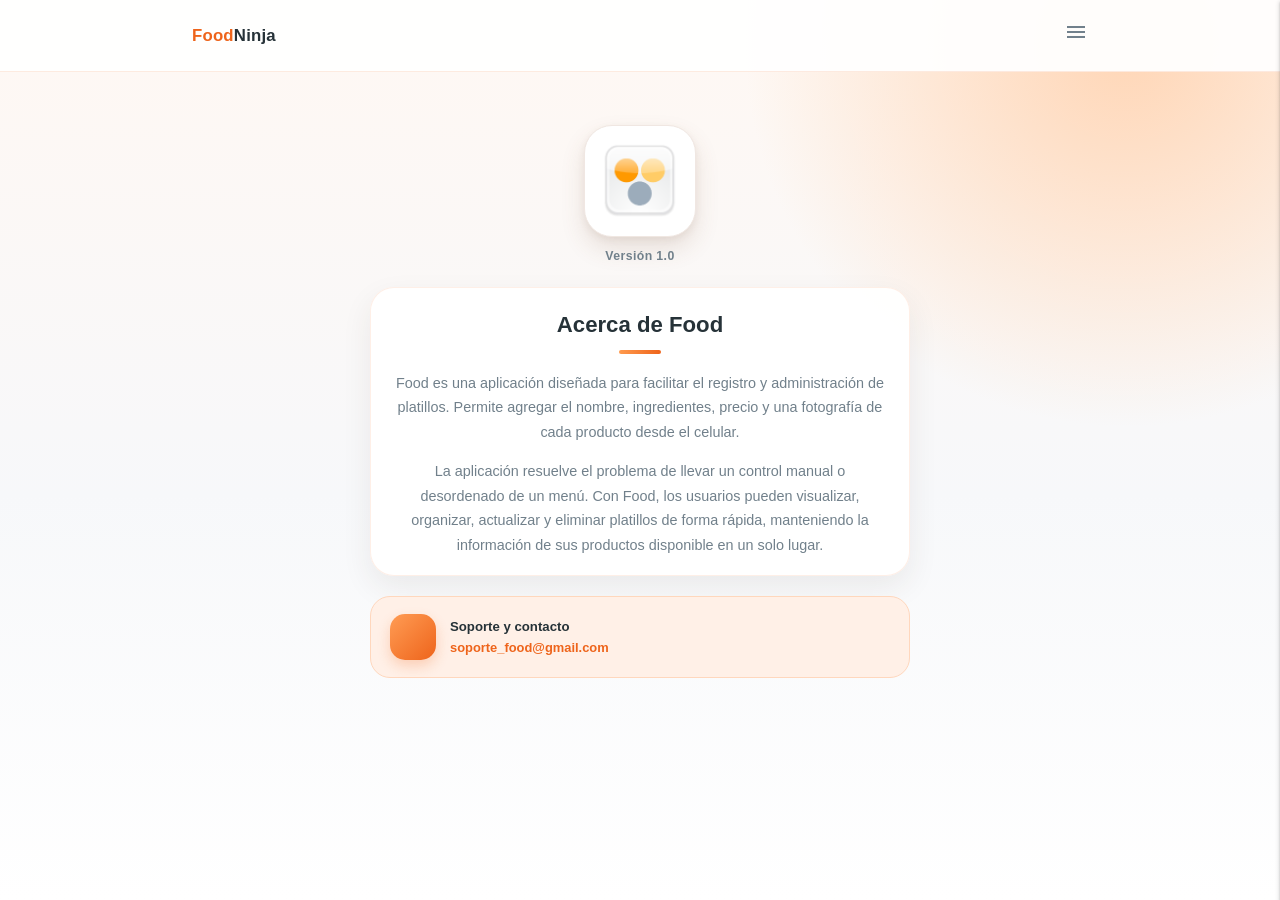
<file: pages/about.html>
<html lang="en">
<head>
  <meta charset="UTF-8">
  <meta name="viewport" content="width=device-width, initial-scale=1.0">
  <meta http-equiv="X-UA-Compatible" content="ie=edge">
  <title>Food Ninja</title>
  <!-- materialize icons, css & js -->
  <link type="text/css" href="../css/materialize.min.css" rel="stylesheet">
  <link href="https://fonts.googleapis.com/icon?family=Material+Icons" rel="stylesheet">
  <link type="text/css" href="../css/styles.css" rel="stylesheet">
  <script type="text/javascript" src="../js/materialize.min.js"></script>
  <link rel="manifest" href="manifest.json">

<meta name="mobile-web-app-capable" content="yes">
<meta name="apple-mobile-web-app-capable" content="yes">
<meta name="application-name" content="Food">
<meta name="apple-mobile-web-app-title" content="Food">
<meta name="theme-color" content="#ee641b">
<meta name="msapplication-navbutton-color" content="#ee641b">
<meta name="apple-mobile-web-app-status-bar-style" content="black-translucent">
<meta name="viewport" content="width=device-width, initial-scale=1, shrink-to-fit=no">

<link rel="icon" type="image/png" sizes="16x16" href="icon-16x16.png">
<link rel="apple-touch-icon" type="image/png" sizes="16x16" href="icon-16x16.png">
<link rel="icon" type="image/png" sizes="32x32" href="icon-32x32.png">
<link rel="apple-touch-icon" type="image/png" sizes="32x32" href="icon-32x32.png">
<link rel="icon" type="image/png" sizes="48x48" href="icon-48x48.png">
<link rel="apple-touch-icon" type="image/png" sizes="48x48" href="icon-48x48.png">
<link rel="icon" type="image/png" sizes="64x64" href="icon-64x64.png">
<link rel="apple-touch-icon" type="image/png" sizes="64x64" href="icon-64x64.png">
<link rel="icon" type="image/png" sizes="96x96" href="icon-96x96.png">
<link rel="apple-touch-icon" type="image/png" sizes="96x96" href="icon-96x96.png">
<link rel="icon" type="image/png" sizes="128x128" href="icon-128x128.png">
<link rel="apple-touch-icon" type="image/png" sizes="128x128" href="icon-128x128.png">
<link rel="icon" type="image/png" sizes="144x144" href="icon-144x144.png">
<link rel="apple-touch-icon" type="image/png" sizes="144x144" href="icon-144x144.png">
<link rel="icon" type="image/png" sizes="152x152" href="icon-152x152.png">
<link rel="apple-touch-icon" type="image/png" sizes="152x152" href="icon-152x152.png">
<link rel="icon" type="image/png" sizes="180x180" href="icon-180x180.png">
<link rel="apple-touch-icon" type="image/png" sizes="180x180" href="icon-180x180.png">
<link rel="icon" type="image/png" sizes="192x192" href="icon-192x192.png">
<link rel="apple-touch-icon" type="image/png" sizes="192x192" href="icon-192x192.png">
<link rel="icon" type="image/png" sizes="192x192" href="icon-192x192-maskable.png">
<link rel="apple-touch-icon" type="image/png" sizes="192x192" href="icon-192x192-maskable.png">
<link rel="icon" type="image/png" sizes="384x384" href="icon-384x384.png">
<link rel="apple-touch-icon" type="image/png" sizes="384x384" href="icon-384x384.png">
<link rel="icon" type="image/png" sizes="512x512" href="icon-512x512.png">
<link rel="apple-touch-icon" type="image/png" sizes="512x512" href="icon-512x512.png">
<link rel="icon" type="image/png" sizes="512x512" href="icon-512x512-maskable.png">
<link rel="apple-touch-icon" type="image/png" sizes="512x512" href="icon-512x512-maskable.png">
</head>
<body class="grey lighten-4">

  <!-- top nav -->
  <nav class="z-depth-0">
    <div class="nav-wrapper container">
      <a href="../">Food<span>Ninja</span></a>
      <span class="right grey-text text-darken-1">
        <i class="material-icons sidenav-trigger" data-target="side-menu">menu</i>
      </span>
    </div>
  </nav>

  <!-- side nav -->
  <ul id="side-menu" class="sidenav side-menu">
    <li><a class="subheader">FOODNINJA</a></li>
    <li><a href="../" class="waves-effect">Inicio</a></li>
    <li><a href="../pages/about.html" class="waves-effect">Acerca</a></li>
    <li><a href="../pages/pedidos.html" class="waves-effect">Pedidos</a></li>
    <li><div class="divider"></div></li>
    <li><a href="../pages/contact.html" class="waves-effect">
      <i class="material-icons">mail_outline</i>Contacto</a>
    </li>
  </ul>


  <!-- content -->
  <main class="container about-page">
  <div class="about-logo">
    <img src="../iconos/icon-192x192.png" alt="Logo de Food Ninja">
  </div>

  <p class="app-version">Versión 1.0</p>

  <section class="about-card">
    <h5>Acerca de Food</h5>

    <p>
      Food es una aplicación diseñada para facilitar el registro y administración
      de platillos. Permite agregar el nombre, ingredientes, precio y una fotografía
      de cada producto desde el celular.
    </p>

    <p>
      La aplicación resuelve el problema de llevar un control manual o desordenado
      de un menú. Con Food, los usuarios pueden visualizar, organizar, actualizar y
      eliminar platillos de forma rápida, manteniendo la información de sus productos
      disponible en un solo lugar.
    </p>
  </section>

  <section class="contact-support">
    <div class="support-icon">
      <i class="material-icons">support_agent</i>
    </div>
    <div>
      <span>Soporte y contacto</span>
      <a href="mailto:soporte_food@gmail.com">soporte_food@gmail.com</a>
    </div>
  </section>
</main>

  

   <script src="../js/index.js"></script>
  <script src="../js/db.js"></script>
</body>
</html>
</file>
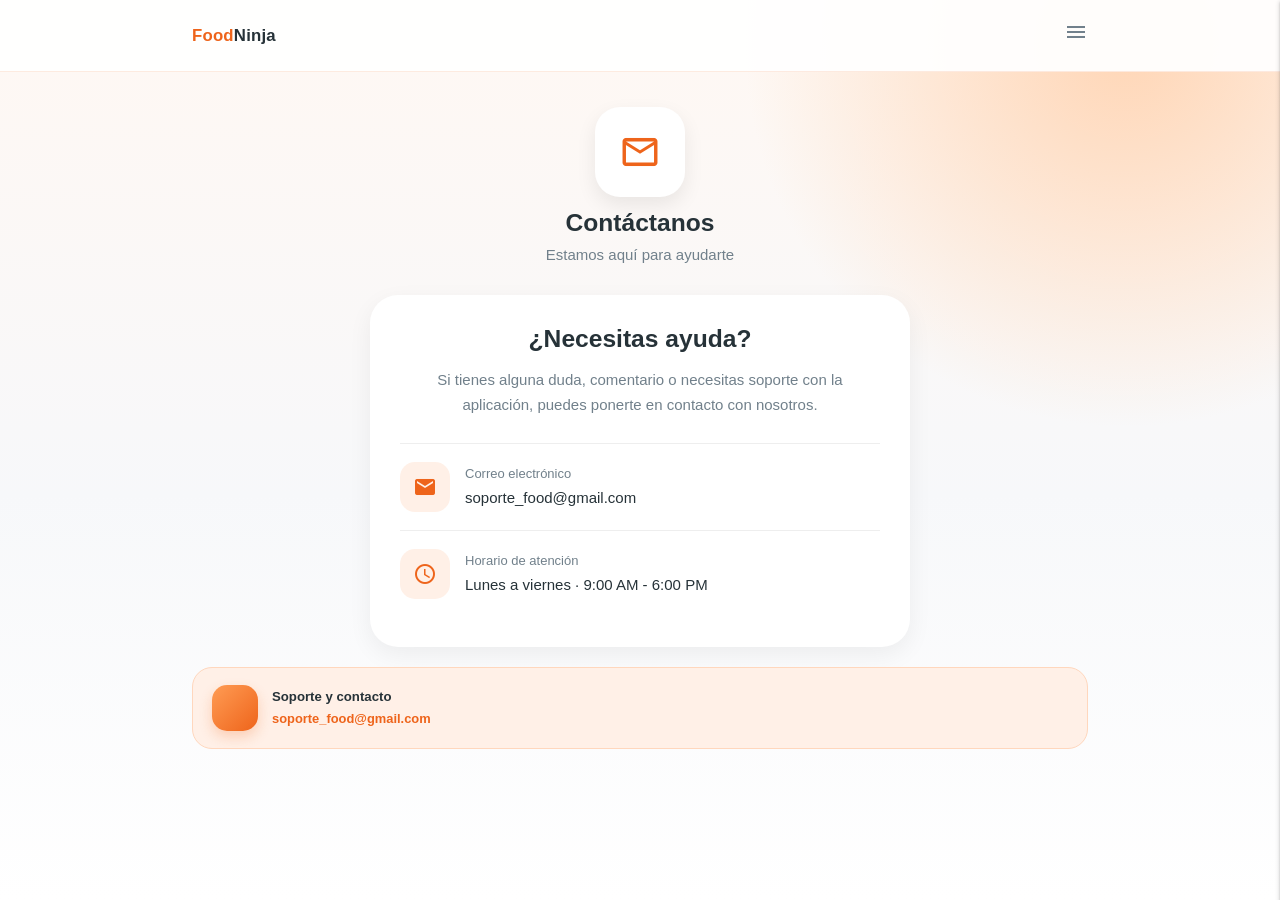
<file: pages/contact.html>
<html lang="en">
<head>
  <meta charset="UTF-8">
  <meta name="viewport" content="width=device-width, initial-scale=1.0">
  <meta http-equiv="X-UA-Compatible" content="ie=edge">
  <title>Food Ninja</title>
  <!-- materialize icons, css & js -->
  <link type="text/css" href="../css/materialize.min.css" rel="stylesheet">
  <link href="https://fonts.googleapis.com/icon?family=Material+Icons" rel="stylesheet">
  <link type="text/css" href="../css/styles.css" rel="stylesheet">
  <script type="text/javascript" src="../js/materialize.min.js"></script>
  <link rel="manifest" href="manifest.json">

<meta name="mobile-web-app-capable" content="yes">
<meta name="apple-mobile-web-app-capable" content="yes">
<meta name="application-name" content="Food">
<meta name="apple-mobile-web-app-title" content="Food">
<meta name="theme-color" content="#ee641b">
<meta name="msapplication-navbutton-color" content="#ee641b">
<meta name="apple-mobile-web-app-status-bar-style" content="black-translucent">
<meta name="viewport" content="width=device-width, initial-scale=1, shrink-to-fit=no">

<link rel="icon" type="image/png" sizes="16x16" href="icon-16x16.png">
<link rel="apple-touch-icon" type="image/png" sizes="16x16" href="icon-16x16.png">
<link rel="icon" type="image/png" sizes="32x32" href="icon-32x32.png">
<link rel="apple-touch-icon" type="image/png" sizes="32x32" href="icon-32x32.png">
<link rel="icon" type="image/png" sizes="48x48" href="icon-48x48.png">
<link rel="apple-touch-icon" type="image/png" sizes="48x48" href="icon-48x48.png">
<link rel="icon" type="image/png" sizes="64x64" href="icon-64x64.png">
<link rel="apple-touch-icon" type="image/png" sizes="64x64" href="icon-64x64.png">
<link rel="icon" type="image/png" sizes="96x96" href="icon-96x96.png">
<link rel="apple-touch-icon" type="image/png" sizes="96x96" href="icon-96x96.png">
<link rel="icon" type="image/png" sizes="128x128" href="icon-128x128.png">
<link rel="apple-touch-icon" type="image/png" sizes="128x128" href="icon-128x128.png">
<link rel="icon" type="image/png" sizes="144x144" href="icon-144x144.png">
<link rel="apple-touch-icon" type="image/png" sizes="144x144" href="icon-144x144.png">
<link rel="icon" type="image/png" sizes="152x152" href="icon-152x152.png">
<link rel="apple-touch-icon" type="image/png" sizes="152x152" href="icon-152x152.png">
<link rel="icon" type="image/png" sizes="180x180" href="icon-180x180.png">
<link rel="apple-touch-icon" type="image/png" sizes="180x180" href="icon-180x180.png">
<link rel="icon" type="image/png" sizes="192x192" href="icon-192x192.png">
<link rel="apple-touch-icon" type="image/png" sizes="192x192" href="icon-192x192.png">
<link rel="icon" type="image/png" sizes="192x192" href="icon-192x192-maskable.png">
<link rel="apple-touch-icon" type="image/png" sizes="192x192" href="icon-192x192-maskable.png">
<link rel="icon" type="image/png" sizes="384x384" href="icon-384x384.png">
<link rel="apple-touch-icon" type="image/png" sizes="384x384" href="icon-384x384.png">
<link rel="icon" type="image/png" sizes="512x512" href="icon-512x512.png">
<link rel="apple-touch-icon" type="image/png" sizes="512x512" href="icon-512x512.png">
<link rel="icon" type="image/png" sizes="512x512" href="icon-512x512-maskable.png">
<link rel="apple-touch-icon" type="image/png" sizes="512x512" href="icon-512x512-maskable.png">
</head>
<body class="grey lighten-4">

  <!-- top nav -->
  <nav class="z-depth-0">
    <div class="nav-wrapper container">
      <a href="../">Food<span>Ninja</span></a>
      <span class="right grey-text text-darken-1">
        <i class="material-icons sidenav-trigger" data-target="side-menu">menu</i>
      </span>
    </div>
  </nav>

  <!-- side nav -->
  <ul id="side-menu" class="sidenav side-menu">
    <li><a class="subheader">FOODNINJA</a></li>
    <li><a href="../" class="waves-effect">Inicio</a></li>
    <li><a href="../pages/about.html" class="waves-effect">Acerca</a></li>
    <li><a href="../pages/pedidos.html" class="waves-effect">Pedidos</a></li>
    <li><div class="divider"></div></li>
    <li><a href="../pages/contact.html" class="waves-effect">
      <i class="material-icons">mail_outline</i>Contacto</a>
    </li>
  </ul>

  <!-- content -->
<div class="container contact-page">

  <div class="contact-header center">
    <div class="contact-icon">
      <i class="material-icons">mail_outline</i>
    </div>

    <h5>Contáctanos</h5>
    <p>Estamos aquí para ayudarte</p>
  </div>

  <div class="card-panel contact-card">

  <h5 class="center">¿Necesitas ayuda?</h5>

  <p class="contact-description center">
    Si tienes alguna duda, comentario o necesitas soporte con la aplicación,
    puedes ponerte en contacto con nosotros.
  </p>

  <div class="contact-item">
    <div class="contact-item-icon">
      <i class="material-icons">email</i>
    </div>

    <div class="contact-item-info">
      <span class="contact-label">Correo electrónico</span>
      <p>soporte_food@gmail.com</p>
    </div>
  </div>

  <div class="contact-item">
    <div class="contact-item-icon">
      <i class="material-icons">access_time</i>
    </div>

    <div class="contact-item-info">
      <span class="contact-label">Horario de atención</span>
      <p>Lunes a viernes · 9:00 AM - 6:00 PM</p>
    </div>
  </div>

</div>

  <div class="contact-support">
    <div class="support-icon">
      <i class="material-icons">support_agent</i>
    </div>

    <div>
      <strong>Soporte y contacto</strong>
      <p>soporte_food@gmail.com</p>
    </div>
  </div>

</div>

   <script src="../js/index.js"></script>
  <script src="../js/db.js"></script>
</body>
</html>
</file>
<file: css/styles.css>
/* ==========================================================================
   FOODNINJA — HOJA DE ESTILOS
   Reorganizado y depurado: 1 sola fuente de variables, sin selectores
   duplicados/conflictivos, agrupado por sección de la app.
   ========================================================================== */

/* --------------------------------------------------------------------------
   1. VARIABLES GLOBALES
   Antes había 3 bloques :root distintos (con --primary definido dos veces
   con valores distintos: #ead2b9 y #ee641b) y colores de texto/gris
   repetidos con leves variaciones (#263238/#28333c, #71808b/#78909c/#607d8b).
   Se deja un único set de variables, ya que #ee641b es el color que
   realmente se usa en todas las pantallas actuales (nav, botones, iconos).
   -------------------------------------------------------------------------- */
:root{
  --primary: #ee641b;
  --primary-soft: #fff0e7;
  --primary-light: #ffb37a;
  --ink: #263238;
  --muted: #71808b;
  --surface: #ffffff;
}

/* --------------------------------------------------------------------------
   2. BASE / FONDO
   -------------------------------------------------------------------------- */
body.grey.lighten-4{
  min-height: 100vh;
  color: var(--ink);
  background:
    radial-gradient(circle at 88% 5%, #ffd6b6 0, transparent 27%),
    linear-gradient(180deg, #fff8f3 0%, #f7f8fa 55%, #fff 100%);
}

/* --------------------------------------------------------------------------
   3. BARRA SUPERIOR (nav)
   Se elimina la versión vieja del nav (fondo beige --secondary con borde
   naranja de 10px) porque quedaba tapada por esta versión, que es la que
   realmente se ve en la app.
   -------------------------------------------------------------------------- */
nav{
  height: 72px;
  line-height: 72px;
  background: rgba(255, 255, 255, 0.94);
  border-bottom: 1px solid rgba(238, 100, 27, 0.13);
  box-shadow: 0 5px 18px rgba(74, 49, 35, 0.08);
}
nav .nav-wrapper{ height: 72px; }
nav a{
  color: var(--primary);
  font-size: 1.12rem;
  font-weight: 800;
  letter-spacing: 0.2px;
}
nav a span{ color: var(--ink); font-weight: bold; }
nav .material-icons{ color: var(--muted); font-size: 29px; line-height: 72px; }
nav .sidenav-trigger{ margin: 0; }

/* --------------------------------------------------------------------------
   4. LISTA DE PLATILLOS (home)
   OJO: el HTML debe usar la clase "recipe-ingredientes" (no
   "recipe-ingredients"); son nombres distintos y si el HTML usa la
   versión en inglés, este bloque no se va a aplicar. Conviene revisarlo.
   -------------------------------------------------------------------------- */
.recipes{
  max-width: 620px;
  padding-top: 25px;
  padding-bottom: 88px;
  margin-top: 20px;
}

.recipe.card-panel{
  display: flex;
  align-items: center;
  min-height: 130px;
  margin: 0 0 16px;
  padding: 16px;
  overflow: hidden;
  background: rgba(255, 255, 255, 0.94) !important;
  border: 1px solid rgba(238, 100, 27, 0.08);
  border-radius: 22px;
  box-shadow: 0 9px 22px rgba(51, 62, 72, 0.08);
  transition: transform 180ms ease, box-shadow 180ms ease;
}
.recipe.card-panel:hover{
  transform: translateY(-3px);
  box-shadow: 0 14px 28px rgba(51, 62, 72, 0.13);
}

.recipe .recipe-img{
  width: 58px !important;
  height: 58px !important;
  flex: 0 0 58px;
  margin-right: 14px;
  object-fit: cover;
  background: var(--primary-soft);
  border: 1px solid #ffe0cb;
  border-radius: 15px;
}

.recipe .recipe-details{
  display: grid;
  width: 100%;
  min-width: 0;
  grid-template-columns: 1fr auto;
  column-gap: 10px;
  align-items: center;
}
.recipe .recipe-title{
  grid-column: 1;
  color: var(--ink);
  font-size: 1.12rem;
  font-weight: 800;
  line-height: 1.2;
}
.recipe .recipe-ingredientes{
  grid-column: 1 / -1;
  margin: 6px 0;
  overflow: hidden;
  color: var(--muted);
  font-size: 0.87rem;
  line-height: 1.4;
  text-overflow: ellipsis;
  white-space: nowrap;
}
.recipe .recipe-price{
  grid-column: 1;
  color: var(--primary);
  font-size: 1.5rem;
  font-weight: 500;
  line-height: 1;
}

.recipe .recipe-delete{
  grid-column: 2;
  grid-row: 1 / 4;
  display: flex;
  align-items: center;
  justify-content: center;
}
.recipe .icono-bote{
  width: 42px;
  height: 42px;
  padding: 10px;
  object-fit: contain;
  cursor: pointer;
  background: #fff4ef;
  border-radius: 14px;
  transition: background 180ms ease, transform 180ms ease;
}
.recipe .icono-bote:hover{
  background: #ffe0d1;
  transform: scale(1.08);
}

/* Botón flotante "Agregar" */
.add-btn.btn-floating{
  position: fixed;
  right: 24px;
  bottom: 25px;
  z-index: 10;
  width: 58px;
  height: 58px;
  background: linear-gradient(135deg, #ff9d52, var(--primary));
  border-radius: 19px;
  box-shadow: 0 10px 20px rgba(238, 100, 27, 0.35);
}
.add-btn.btn-floating i{ font-size: 30px; line-height: 58px; }
.add-btn.btn-floating:hover{
  background: linear-gradient(135deg, var(--primary), #d94c0b);
  box-shadow: 0 13px 25px rgba(238, 100, 27, 0.45);
  transform: translateY(-3px) scale(1.04);
}

/* --------------------------------------------------------------------------
   5. PANEL LATERAL "NUEVO PLATILLO" (side-form)
   -------------------------------------------------------------------------- */
#side-form.side-form{
  width: min(400px, 90vw);
  padding: 0;
  overflow-y: auto;
  background: #fff;
  border-radius: 0 26px 26px 0;
}
#side-form .add-recipe{
  width: 100%;
  margin: 0;
  padding: 27px 23px 30px;
}

.form-header{
  display: flex;
  align-items: center;
  gap: 13px;
  margin-bottom: 28px;
  padding-bottom: 19px;
  border-bottom: 1px solid #edf0f2;
}
.form-icon{
  display: grid;
  width: 46px;
  height: 46px;
  place-items: center;
  color: #fff;
  background: linear-gradient(135deg, #ff9c52, var(--primary));
  border-radius: 15px;
  box-shadow: 0 7px 14px rgba(238, 100, 27, 0.24);
}
.form-icon i{ font-size: 24px; }
.form-header h6{ margin: 0 0 3px; color: var(--ink); font-size: 1.2rem; font-weight: 800; }
.form-header p{ margin: 0; color: #84929d; font-size: 0.79rem; }

/* Campos con etiqueta arriba del input (usados en el panel de platillo).
   Posición absoluta forzada con !important para que gane sí o sí sobre
   los estilos propios de Materialize (que si no, se pelean por el
   "left"/"position" del ícono y lo terminan mandando a la derecha). */
#side-form .campo-form{
  position: relative;
  margin: 0 0 27px;
  padding-top: 23px;
}
#side-form .campo-form .field-label{
  position: absolute !important;
  top: 0 !important;
  left: 2px !important;
  right: auto !important;
  display: block;
  margin: 0;
  color: #7b8994;
  font-size: 0.82rem;
  font-weight: 600;
  line-height: 1;
  transform: none !important;
}
#side-form .campo-form .prefix{
  position: absolute !important;
  top: 50% !important;
  left: 15px !important;
  right: auto !important;
  transform: translateY(-50%) !important;
  z-index: 1;
  margin: 0 !important;
  width: auto !important;
  color: #a2adb5;
  font-size: 22px;
  line-height: 1;
  pointer-events: none;    /* que no bloquee el click sobre el input */
}
#side-form .campo-form input{
  position: relative;
  width: 100%;
  height: 60px;                    /* input un poco más grande */
  margin: 0;
  padding-left: 48px !important;
  font-size: 1rem;
  background: #fbfcfd;
  border: 1px solid #dfe5e8 !important;
  border-radius: 14px !important;
}
#side-form .campo-form input:focus{
  background: #fff;
  border: 2px solid var(--primary) !important;
  box-shadow: none !important;
}

/* Campos estándar (sin field-label) */
#side-form .input-field{ margin: 0 0 25px; }
#side-form .input-field .prefix{ top: 8px; color: #a2adb5; font-size: 21px; }
#side-form .input-field input{
  box-sizing: border-box;
  height: 48px;
  margin: 0;
  padding-left: 40px !important;
  color: var(--ink);
  border: 1px solid #dfe5e8 !important;
  border-radius: 13px !important;
}
#side-form .input-field label{ left: 40px; color: #84929d; }
#side-form .input-field input:focus{
  border: 2px solid var(--primary) !important;
  box-shadow: none !important;
}
#side-form .input-field input:focus + label{ color: var(--primary) !important; }

/* Botón "Tomar foto" (abre cámara) */
.btn-img{
  box-sizing: border-box;
  display: flex;
  width: 100%;
  height: 49px;
  align-items: center;
  justify-content: center;
  gap: 9px;
  margin: 7px 0 18px;
  padding: 0;
  color: var(--primary);
  font-size: 0.86rem;
  font-weight: 700;
  background: #fff4ed;
  border: 1px dashed #f28d57;
  border-radius: 14px;
  cursor: pointer;
  transition: 180ms ease;
}
.btn-img:hover{ background: #ffe6d6; transform: translateY(-2px); }
.btn-img i{ font-size: 20px; }

/* Botón final "Agregar platillo" */
.btn-agregar{
  display: flex;
  width: 100%;
  height: 50px;
  align-items: center;
  justify-content: center;
  gap: 8px;
  margin-top: 22px;
  color: #fff;
  font-weight: 700;
  background: linear-gradient(135deg, #ff9e54, var(--primary));
  border: 0;
  border-radius: 14px;
  box-shadow: 0 8px 16px rgba(238, 100, 27, 0.28);
  cursor: pointer;
  transition: 180ms ease;
}
.btn-agregar:hover{
  box-shadow: 0 11px 21px rgba(238, 100, 27, 0.38);
  transform: translateY(-2px);
}

/* Cámara / foto capturada */
#camara{
  position: relative;
  display: flex;
  justify-content: center;
  align-items: center;
  overflow: hidden;
  max-height: 170px;
  background: #263238;
  border-radius: 17px;
}
#video{
  display: none;
  width: 100%;
  height: 170px;
  object-fit: cover;
}
#canvas{ display: none; }
#btn-tomar-foto{
  position: absolute;
  bottom: 13px;
  display: flex;
  width: 47px;
  height: 47px;
  align-items: center;
  justify-content: center;
  padding: 0;
  color: var(--primary);
  background: #fff;
  border: 3px solid #ffe1cc;
  border-radius: 50%;
  box-shadow: 0 4px 13px rgba(0, 0, 0, 0.2);
  cursor: pointer;
}
#btn-tomar-foto:hover{ transform: scale(1.08); }
#btn-tomar-foto:active{ transform: scale(0.92); }
#salida{ display: flex; justify-content: center; padding: 10px; }
#foto{
  display: none;
  width: 100%;
  height: 170px;
  margin-top: 12px;
  object-fit: cover;
  border: 1px solid #ffe0cc;
  border-radius: 17px;
}
.oculto{ display: none !important; }

/* --------------------------------------------------------------------------
   6. PÁGINA "ABOUT"
   -------------------------------------------------------------------------- */
.about-page{
  max-width: 540px;
  padding-top: 28px;
  padding-bottom: 36px;
}
.about-logo{
  display: flex;
  justify-content: center;
  margin: 25px 0 10px;
}
.about-logo img{
  width: 112px;
  height: 112px;
  object-fit: contain;
  padding: 8px;
  background: #fff;
  border: 1px solid #f0e7e2;
  border-radius: 28px;
  box-shadow: 0 12px 24px rgba(120, 77, 50, 0.14), 0 3px 7px rgba(120, 77, 50, 0.08);
}
.app-version{
  margin: 0 0 22px;
  color: var(--muted);
  text-align: center;
  font-size: 0.82rem;
  font-weight: 600;
  letter-spacing: 0.4px;
}

.about-card{
  padding: 25px 22px 18px;
  background: rgba(255, 255, 255, 0.92);
  border: 1px solid rgba(238, 100, 27, 0.1);
  border-radius: 24px;
  box-shadow: 0 12px 30px rgba(67, 49, 38, 0.08);
}
.about-card h5{
  margin: 0 0 17px;
  color: var(--ink);
  text-align: center;
  font-size: 1.48rem;
  font-weight: 700;
}
.about-card h5::after{
  display: block;
  width: 42px;
  height: 4px;
  margin: 12px auto 0;
  content: "";
  background: linear-gradient(90deg, #ff9a4d, var(--primary));
  border-radius: 10px;
}
.about-card p{
  margin: 0 0 15px;
  color: var(--muted);
  font-size: 0.96rem;
  line-height: 1.7;
  text-align: center;
}
.about-card p:last-child{ margin-bottom: 0; }

/* Tarjeta de soporte (compartida entre About y Contacto) */
.contact-support{
  display: flex;
  align-items: center;
  gap: 14px;
  margin-top: 20px;
  padding: 17px 19px;
  background: var(--primary-soft);
  border: 1px solid #ffd7bd;
  border-radius: 20px;
}
.contact-support > i,
.support-icon{
  display: grid;
  width: 46px;
  height: 46px;
  flex-shrink: 0;
  place-items: center;
  color: #fff;
  font-size: 24px;
  background: linear-gradient(135deg, #ff9c54, var(--primary));
  border-radius: 15px;
  box-shadow: 0 6px 13px rgba(238, 100, 27, 0.24);
}
.contact-support strong,
.contact-support span{
  display: block;
  margin-bottom: 2px;
  color: var(--ink);
  font-size: 0.88rem;
  font-weight: 700;
}
.contact-support p,
.contact-support a{
  display: block;
  margin: 0;
  color: var(--primary);
  font-size: 0.86rem;
  font-weight: 600;
  overflow-wrap: anywhere;
  text-decoration: none;
}

/* --------------------------------------------------------------------------
   7. PÁGINA "CONTACTO"
   FIX PRINCIPAL: antes .contact-card no tenía "display" propio y heredaba
   el "display:flex" de la tarjeta de soporte de arriba (mismo nombre de
   clase reutilizado para dos cosas distintas). Por eso el título, el
   párrafo y los ítems se veían todos amontonados en una fila.
   Se agrega "display:block" explícito para que funcione como columna.
   -------------------------------------------------------------------------- */
.contact-page{
  padding-top: 35px;
  padding-bottom: 40px;
}
.contact-header{ margin-bottom: 28px; }
.contact-icon{
  width: 90px;
  height: 90px;
  margin: 0 auto 12px;
  display: flex;
  align-items: center;
  justify-content: center;
  background: #ffffff;
  border-radius: 25px;
  box-shadow: 0 8px 20px rgba(0, 0, 0, 0.08);
}
.contact-icon i{ font-size: 42px; color: var(--primary); }
.contact-header h5{ color: var(--ink); font-weight: 700; margin: 8px 0; }
.contact-header p{ margin: 0; color: var(--muted); }

.contact-card{
  display: block;                 /* <- fix: ya no hereda flex */
  width: 100%;
  max-width: 540px;
  box-sizing: border-box;
  margin: 0 auto 20px;
  padding: 30px !important;
  background: #ffffff;
  border-radius: 28px;
  box-shadow: 0 8px 25px rgba(0, 0, 0, 0.06);
}
.contact-card h5{ color: var(--ink); font-weight: 700; margin: 0 0 15px; text-align: center; }
.contact-description{
  width: 100%;
  max-width: 450px;
  margin: 0 auto 25px !important;
  color: var(--muted);
  line-height: 1.7;
  text-align: center;
  box-sizing: border-box;
}

.contact-item{
  display: flex;
  align-items: center;
  width: 100%;
  gap: 15px;
  padding: 18px 0;
  border-top: 1px solid #eeeeee;
  box-sizing: border-box;
}
.contact-item-icon{
  display: flex;
  align-items: center;
  justify-content: center;
  width: 50px;
  height: 50px;
  min-width: 50px;
  background: var(--primary-soft);
  border-radius: 15px;
}
.contact-item-icon i{ color: var(--primary); font-size: 24px; }
.contact-item-info{ flex: 1; min-width: 0; }
.contact-label{ display: block; font-size: 13px; color: var(--muted); margin-bottom: 4px; }
.contact-item-info p{ margin: 0; color: var(--ink); font-weight: 500; word-break: break-word; }

/* --------------------------------------------------------------------------
   8. PÁGINA "PEDIDOS"
   -------------------------------------------------------------------------- */
.pedido-container{
  width: min(620px, calc(100% - 32px));
  margin: 28px auto 40px;
}
#formPedido{
  padding: 25px 23px 18px;
  background: rgba(255, 255, 255, 0.95);
  border: 1px solid rgba(238, 100, 27, 0.1);
  border-radius: 24px;
  box-shadow: 0 12px 30px rgba(58, 52, 46, 0.09);
}
#formPedido .input-field{ margin: 0 0 28px; }
#formPedido label{ color: #8694a0; font-size: 0.88rem; }
#formPedido input[type="text"],
#formPedido select{
  color: var(--ink);
  font-size: 1rem;
  border-bottom: 1px solid #d8dfe3;
}
#formPedido input[type="text"]:focus{
  border-bottom: 2px solid var(--primary) !important;
  box-shadow: none !important;
}
#formPedido input[type="text"]:focus + label{ color: var(--primary) !important; }
#formPedido .select-wrapper input.select-dropdown{
  color: var(--ink);
  font-size: 1rem;
  border-bottom: 1px solid #d8dfe3;
}
#formPedido .select-wrapper input.select-dropdown:focus{ border-bottom: 2px solid var(--primary); }

.botones{
  display: flex;
  justify-content: flex-end;
  align-items: center;
  gap: 10px;
  padding-top: 3px;
}
.botones .btn{
  display: inline-block !important;
  height: 43px;
  padding: 0 20px;
  line-height: 43px;
  font-size: 0.78rem;
  font-weight: 700;
  letter-spacing: 0.7px;
  border-radius: 12px;
  box-shadow: none;
}
.botones .btn.grey{ color: #62717c; background: #edf1f3 !important; }
.botones .btn.grey:hover{ background: #dce4e8 !important; box-shadow: 0 7px 14px rgba(73, 90, 100, 0.15); }
.botones .btn.orange{
  color: #fff;
  background: linear-gradient(135deg, #ff9b4b, var(--primary)) !important;
  box-shadow: 0 7px 14px rgba(238, 100, 27, 0.25);
}
.botones .btn.orange:hover{
  background: linear-gradient(135deg, var(--primary), #cf4809) !important;
  box-shadow: 0 10px 19px rgba(238, 100, 27, 0.38);
}

.ubicacion{
  margin-top: 18px;
  padding: 0;
  overflow: hidden;
  background: #fff;
  border: 1px solid rgba(238, 100, 27, 0.1);
  border-radius: 22px;
  box-shadow: 0 10px 24px rgba(58, 52, 46, 0.08);
}
#btnUbi.btn.blue{
  width: 100%;
  height: 50px;
  line-height: 50px;
  color: #fff;
  background: linear-gradient(135deg, #4dafe9, #2587cf) !important;
  border-radius: 0;
  box-shadow: none;
}
#btnUbi.btn.blue:hover{
  background: linear-gradient(135deg, #2587cf, #126daa) !important;
  box-shadow: 0 7px 15px rgba(37, 135, 207, 0.28);
}
#mapa{ height: 230px; margin: 0; border-radius: 0 0 22px 22px; }
.leaflet-control-zoom{
  overflow: hidden;
  border: 0 !important;
  border-radius: 12px !important;
  box-shadow: 0 5px 13px rgba(48, 67, 80, 0.18) !important;
}
.leaflet-control-zoom a{ color: #4a5c68 !important; border: 0 !important; }

/* Resultado del pedido y código QR */
.qr-resultado{
  display: flex;
  align-items: center;
  gap: 17px;
  margin-top: 18px;
  padding: 18px;
  background: #fff;
  border: 1px solid rgba(238, 100, 27, 0.12);
  border-radius: 22px;
  box-shadow: 0 10px 24px rgba(58, 52, 46, 0.08);
}
#test{
  display: flex;
  width: 128px;
  height: 128px;
  flex: 0 0 128px;
  align-items: center;
  justify-content: center;
  padding: 7px;
  background: #fff;
  border: 1px solid #edf0f2;
  border-radius: 15px;
}
#test img, #test canvas{ display: block; max-width: 100%; height: auto; }
.qr-info span{
  display: block;
  margin-bottom: 5px;
  color: #8a98a3;
  font-size: 0.76rem;
  font-weight: 700;
  letter-spacing: 0.4px;
  text-transform: uppercase;
}
.qr-info p{ margin: 0; color: var(--ink); font-size: 1.15rem; font-weight: 800; line-height: 1.3; }

/* --------------------------------------------------------------------------
   9. ELEMENTOS COMPARTIDOS (formularios / botones sueltos)
   -------------------------------------------------------------------------- */
input{
  box-shadow: none !important;
  -webkit-box-shadow: none !important;
}
form .input-field{ margin-top: 30px; }
.side-form button{
  background: var(--primary);
  box-shadow: 1px 1px 3px rgba(90, 90, 90, 0.2);
}
.icono-bote{
  display: flex;
  align-items: center;
  justify-content: center;
  height: 30px;
  width: 30px;
  padding: 4px;
  background-color: #f0f0f0;
  border-radius: 50%;
  transition: all 0.3s ease;
}
.icono-bote:hover{ background-color: #ecc3c3; transform: translateY(-5px); }
.btn-small{ border-radius: 18px; }
.btn-small:hover{ background-color: #f07e04; }

/* Hover genérico para botones */
.btn, .btn-floating, .btn-img{
  transition: transform 180ms ease, box-shadow 180ms ease, filter 180ms ease;
}
.btn:hover, .btn-floating:hover, .btn-img:hover{
  filter: brightness(1.06);
  transform: translateY(-2px);
}

/* --------------------------------------------------------------------------
   10. RESPONSIVE
   -------------------------------------------------------------------------- */
@media screen and (max-width: 600px){
  .recipes{ width: calc(100% - 28px); padding-top: 18px; }
  .recipe.card-panel{ min-height: 112px; padding: 13px; border-radius: 19px; }
  .recipe .recipe-img{ width: 70px !important; height: 70px !important; flex-basis: 70px; margin-right: 13px; border-radius: 15px; }
  .recipe .recipe-title{ font-size: 1rem; }
  .recipe .recipe-ingredientes{ font-size: 0.79rem; }
  .recipe .recipe-price{ font-size: 1.3rem; }
  .recipe .icono-bote{ width: 37px; height: 37px; padding: 9px; }
  .add-btn.btn-floating{ right: 20px; bottom: 20px; }

  .about-page{ width: calc(100% - 32px); padding-top: 22px; }
  .about-logo img{ width: 96px; height: 96px; border-radius: 24px; }
  .about-card{ padding: 22px 18px 16px; border-radius: 21px; }
  .about-card h5{ font-size: 1.3rem; }
  .about-card p{ font-size: 0.91rem; }

  .contact-page{ padding-top: 25px; }
  .contact-card{ padding: 25px 20px !important; border-radius: 24px; }
  .contact-description{ font-size: 14px; line-height: 1.6; }
  .contact-item{ padding: 16px 0; }
  .contact-item-info p{ font-size: 14px; }
  .contact-support{ padding: 16px; }

  .pedido-container{ width: calc(100% - 28px); margin-top: 20px; }
  #formPedido{ padding: 22px 18px 16px; border-radius: 21px; }
  .botones .btn{ flex: 1; padding: 0 10px; }
  #mapa{ height: 210px; }
}
@media screen and (max-width: 480px){
  .qr-resultado{ align-items: flex-start; gap: 13px; padding: 14px; }
  #test{ width: 100px; height: 100px; flex-basis: 100px; }
  .qr-info p{ font-size: 1rem; }
}
</file>
